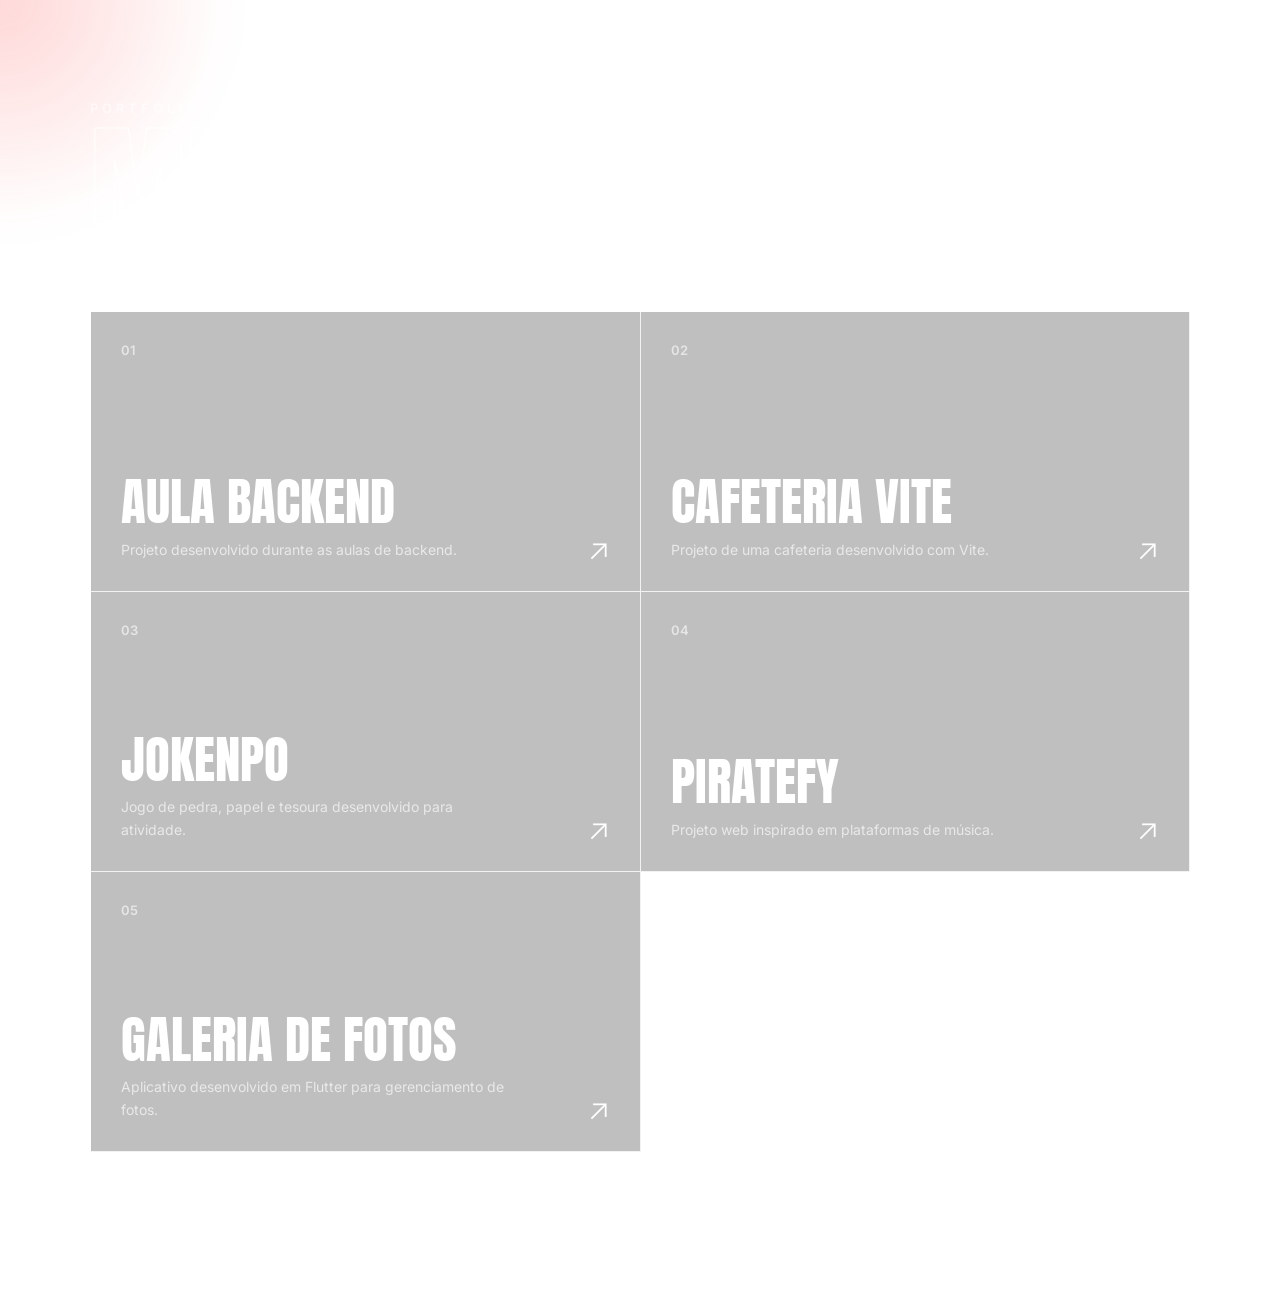
<file: projetos/index.html>
<!DOCTYPE html>
<html lang="pt-br">
<head>
    <meta charset="UTF-8">
    <meta name="viewport" content="width=device-width, initial-scale=1.0">
    <title>Meus Projetos</title>
    <link rel="stylesheet" href="style.css">
</head>
<body>
    <div class="cursor-glow"></div>
    <main>
        <section class="projetos">
            <div class="titulo">
                <span>PORTFÓLIO</span>
                <h1>Meus Projetos</h1>
            </div>

            <div class="grid-projetos">
                <a href="https://github.com/nickfelisbelo/aula_backend" target="_blank" class="projeto">
                    <span>01</span>
                    <div>
                        <h2>Aula Backend</h2>
                        <p>Projeto desenvolvido durante as aulas de backend.</p>
                    </div>
                    <strong>↗</strong>
                </a>

                <a href="https://cafeteria-vite-85oi.vercel.app/" target="_blank" class="projeto">
                    <span>02</span>
                    <div>
                        <h2>Cafeteria Vite</h2>
                        <p>Projeto de uma cafeteria desenvolvido com Vite.</p>
                    </div>
                    <strong>↗</strong>
                </a>

                <a href="https://nickfelisbelo.github.io/jokenpo_atividade/Page1/index.html" target="_blank" class="projeto">
                    <span>03</span>
                    <div>
                        <h2>Jokenpo</h2>
                        <p>Jogo de pedra, papel e tesoura desenvolvido para atividade.</p>
                    </div>
                    <strong>↗</strong>
                </a>

                <a href="https://nickfelisbelo.github.io/piratefy/" target="_blank" class="projeto">
                    <span>04</span>
                    <div>
                        <h2>Piratefy</h2>
                        <p>Projeto web inspirado em plataformas de música.</p>
                    </div>
                    <strong>↗</strong>
                </a>

                <a href="https://github.com/nickfelisbelo/camera_flutter" target="_blank" class="projeto">
                    <span>05</span>
                    <div>
                        <h2>Galeria de Fotos</h2>
                        <p>Aplicativo desenvolvido em Flutter para gerenciamento de fotos.</p>
                    </div>
                    <strong>↗</strong>
                </a>
            </div>
        </section>
    </main>

    <footer>
        &copy; nickfelisbelo 2026
    </footer>

    <script src="script.js"></script>
</body>
</html>
</file>
<file: projetos/style.css>
@import url('https://fonts.googleapis.com/css2?family=Anton&family=Inter:wght@300;400;500;600;700&display=swap');

* {
    margin: 0;
    padding: 0;
    box-sizing: border-box;
}

html {
    scroll-behavior: smooth;
}

body {
    min-height: 100vh;
    background-image: url('https://i.pinimg.com/1200x/0e/a8/26/0ea8269be6948c6585bcc44da14e6085.jpg');
    background-size: cover;
    background-repeat: no-repeat;
    background-position: center fix;
    background-attachment: fixed; 
    height: 100vh;
    color: #ffffff;
    font-family: 'Inter', sans-serif;
    overflow-x: hidden;
}

.cursor-glow {
    position: fixed;
    width: 500px;
    height: 500px;
    left: 0;
    top: 0;
    border-radius: 50%;
    pointer-events: none;
    transform: translate(-50%, -50%);
    background: radial-gradient(circle,
            hsla(var(--hue, 0), 100%, 60%, 0.2),
            transparent 65%);
    filter: blur(20px);
    z-index: 1;
    mix-blend-mode: screen;
}

.thorfinn {
    position: fixed;
    inset: 0;
    display: flex;
    align-items: center;
    justify-content: center;
    pointer-events: none;
    z-index: 0;
    overflow: hidden;
}

.thorfinn img {
    width: min(850px, 75vw);
    height: 90vh;
    object-fit: contain;
    filter: brightness(0) invert(1);
    opacity: 0.35;
    transition: filter 0.2s ease;
}

main {
    position: relative;
    z-index: 2;
}

.projetos {
    min-height: calc(100vh - 70px);
    padding: 100px 7vw 80px;
}

.titulo {
    margin-bottom: 70px;
}

.titulo span {
    display: block;
    margin-bottom: 10px;
    color: #ffffff;
    font-size: 13px;
    font-weight: 600;
    letter-spacing: 4px;
    opacity: 0.6;
}

.titulo h1 {
    font-family: 'Anton', sans-serif;
    font-size: clamp(4rem, 10vw, 9rem);
    font-weight: 400;
    line-height: 0.9;
    text-transform: uppercase;
    color: transparent;
    -webkit-text-stroke: 1px #ffffff;
}

.grid-projetos {
    display: grid;
    grid-template-columns: repeat(2, 1fr);
    border-top: 1px solid rgba(255, 255, 255, 0.8);
    border-left: 1px solid rgba(255, 255, 255, 0.8);
}

.projeto {
    position: relative;
    min-height: 280px;
    padding: 30px;
    display: flex;
    flex-direction: column;
    justify-content: space-between;
    text-decoration: none;
    color: #ffffff;
    background: rgba(0, 0, 0, 0.25);
    backdrop-filter: blur(4px);
    -webkit-backdrop-filter: blur(4px);
    border-right: 1px solid rgba(255, 255, 255, 0.8);
    border-bottom: 1px solid rgba(255, 255, 255, 0.8);
    overflow: hidden;
}

.projeto::before {
    content: "";
    position: absolute;
    width: 350px;
    height: 350px;
    left: var(--card-x, 50%);
    top: var(--card-y, 50%);
    transform: translate(-50%, -50%);
    background: radial-gradient(circle,
            hsla(var(--hue, 0), 100%, 60%, 0.28),
            transparent 65%);
    opacity: 0;
    transition: opacity 0.4s ease;
    pointer-events: none;
}

.projeto:hover::before {
    opacity: 1;
}

.projeto>* {
    position: relative;
    z-index: 2;
}

.projeto>span {
    font-size: 13px;
    font-weight: 600;
    opacity: 0.6;
}

.projeto div {
    max-width: 80%;
}

.projeto h2 {
    margin-bottom: 12px;
    font-family: 'Anton', sans-serif;
    font-size: clamp(2.5rem, 4vw, 4.5rem);
    font-weight: 400;
    line-height: 0.95;
    text-transform: uppercase;
}

.projeto p {
    max-width: 500px;
    font-size: 14px;
    line-height: 1.6;
    opacity: 0.65;
}

.projeto strong {
    position: absolute;
    right: 30px;
    bottom: 25px;
    font-size: 30px;
    font-weight: 300;
    transition: transform 0.3s ease;
}

.projeto:hover strong {
    transform: translate(5px, -5px);
}

footer {
    position: relative;
    z-index: 2;
    min-height: 70px;
    padding: 25px 7vw;
    display: flex;
    align-items: center;
    justify-content: center;
    border-top: 1px solid rgba(255, 255, 255, 0.5);
    font-size: 12px;
    letter-spacing: 2px;
    text-transform: uppercase;
    opacity: 0.7;
}

@media (max-width: 800px) {
    .projetos {
        padding: 80px 5vw 60px;
    }

    .grid-projetos {
        grid-template-columns: 1fr;
    }

    .projeto {
        min-height: 250px;
    }

    .thorfinn img {
        width: 100vw;
    }
}

@media (max-width: 600px) {
    .titulo {
        margin-bottom: 50px;
    }

    .titulo h1 {
        font-size: 4rem;
    }

    .projeto {
        min-height: 230px;
        padding: 25px;
    }

    .projeto h2 {
        font-size: 2.5rem;
    }

    .projeto div {
        max-width: 90%;
    }

    .projeto strong {
        right: 20px;
        bottom: 20px;
    }

    .cursor-glow {
        display: none;
    }
}

@media (pointer: coarse) {
    .cursor-glow {
        display: none;
    }
}
</file>
